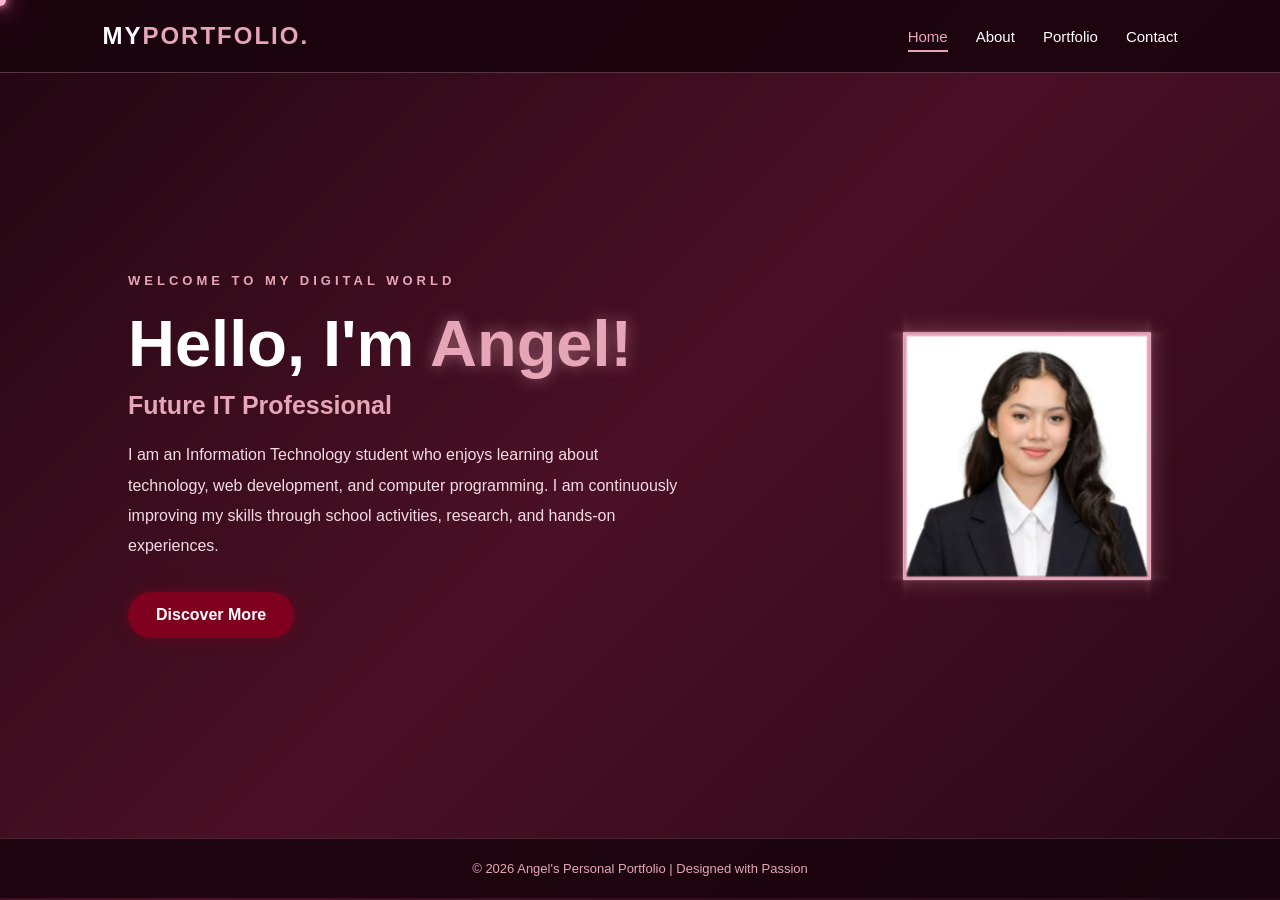
<file: index.html>
<!DOCTYPE html>
<html lang="en">
<head>
    <meta charset="UTF-8">
    <meta name="viewport" content="width=device-width, initial-scale=1.0">
    <title>My Portfolio | Home</title>
    <link rel="stylesheet" href="style.css">
</head>
<body>

<!-- CONSTELLATION MOUSE EFFECT -->

<canvas id="constellation-canvas"></canvas>
<div class="custom-cursor"></div>

<script>
const canvas = document.getElementById("constellation-canvas");
const ctx = canvas.getContext("2d");

let particles = [];
let mouse = { x: -1000, y: -1000 };
let cursor = document.querySelector(".custom-cursor");

canvas.width = window.innerWidth;
canvas.height = window.innerHeight;

window.addEventListener("resize", () => {
    canvas.width = window.innerWidth;
    canvas.height = window.innerHeight;
});

document.addEventListener("mousemove", (e) => {
    mouse.x = e.clientX;
    mouse.y = e.clientY;

    cursor.style.left = e.clientX + "px";
    cursor.style.top = e.clientY + "px";

    // Create constellation particles
    for (let i = 0; i < 3; i++) {
        particles.push({
            x: mouse.x + (Math.random() - 0.5) * 35,
            y: mouse.y + (Math.random() - 0.5) * 35,
            size: Math.random() * 2.5 + 1,
            life: 1,
            speedX: (Math.random() - 0.5) * 1.5,
            speedY: (Math.random() - 0.5) * 1.5
        });
    }
});

function animateConstellation() {
    ctx.clearRect(0, 0, canvas.width, canvas.height);

    // Update and draw particles
    particles.forEach((p, index) => {
        p.x += p.speedX;
        p.y += p.speedY;
        p.life -= 0.009;

        ctx.beginPath();
        ctx.arc(p.x, p.y, p.size, 0, Math.PI * 2);

        ctx.fillStyle = `rgba(255, 182, 208, ${p.life})`;
        ctx.shadowBlur = 15;
        ctx.shadowColor = "#ff4f91";
        ctx.fill();

        if (p.life <= 0) {
            particles.splice(index, 1);
        }
    });

    // Connect nearby particles
    ctx.shadowBlur = 0;

    for (let i = 0; i < particles.length; i++) {
        for (let j = i + 1; j < particles.length; j++) {

            let dx = particles[i].x - particles[j].x;
            let dy = particles[i].y - particles[j].y;
            let distance = Math.sqrt(dx * dx + dy * dy);

            if (distance < 110) {
                ctx.beginPath();
                ctx.moveTo(particles[i].x, particles[i].y);
                ctx.lineTo(particles[j].x, particles[j].y);

                ctx.strokeStyle =
                    `rgba(255, 182, 208, ${0.4 * (1 - distance / 110)})`;

                ctx.lineWidth = 1;
                ctx.stroke();
            }
        }
    }

    // Connect particles to mouse
    particles.forEach(p => {
        let dx = p.x - mouse.x;
        let dy = p.y - mouse.y;
        let distance = Math.sqrt(dx * dx + dy * dy);

        if (distance < 140) {
            ctx.beginPath();
            ctx.moveTo(p.x, p.y);
            ctx.lineTo(mouse.x, mouse.y);
            ctx.strokeStyle = "rgba(255, 182, 208, 0.5)";
            ctx.lineWidth = 1;
            ctx.stroke();
        }
    });

    requestAnimationFrame(animateConstellation);
}

animateConstellation();
</script>
</body>
</html>


<header>
    <a href="index.html" class="logo">MY<span>PORTFOLIO.</span></a>

    <nav>
        <a href="index.html" class="active">Home</a>
        <a href="about.html">About</a>
        <a href="portfolio.html">Portfolio</a>
        <a href="contact.html">Contact</a>
    </nav>
</header>

<section class="hero">
    <div class="hero-text">
        <p class="intro">WELCOME TO MY DIGITAL WORLD</p>
        <h1>Hello, I'm <span>Angel!</span></h1>
        <h2>Future IT Professional</h2>

        <p>
            I am an Information Technology student who enjoys
            learning about technology, web development, and
            computer programming. I am continuously improving
            my skills through school activities, research,
            and hands-on experiences.
        </p>

        <a href="about.html" class="btn">Discover More</a>
    </div>

    <div class="cube-container">
        <div class="cube">
            <div class="cube-face front">
                <img src="Aciel2by2.jpg" alt="My Profile Picture">
            </div>
            <div class="cube-face back">IT STUDENT</div>
            <div class="cube-face right">CREATIVE</div>
            <div class="cube-face left">DREAM BIG</div>
            <div class="cube-face top">LEARN</div>
            <div class="cube-face bottom">CREATE</div>
        </div>
    </div>
</section>

<footer>
    <p>© 2026 Angel's Personal Portfolio | Designed with Passion</p>
</footer>

</body>
</html>
</file>
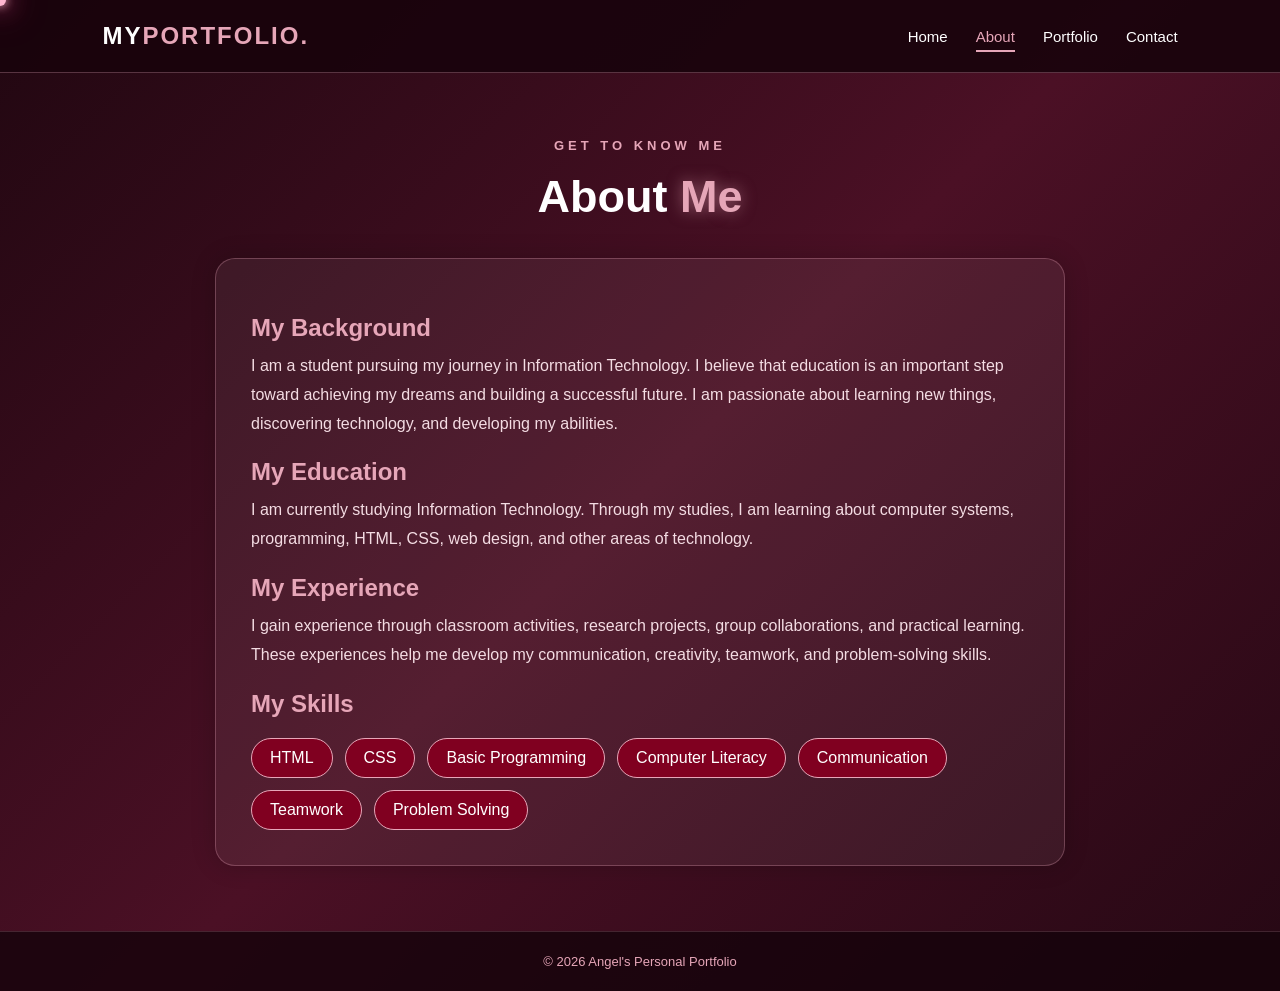
<file: about.html>
<!DOCTYPE html>
<html lang="en">
<head>
    <meta charset="UTF-8">
    <meta name="viewport" content="width=device-width, initial-scale=1.0">
    <title>About Me</title>
    <link rel="stylesheet" href="style.css">
</head>
<body>

<!-- CONSTELLATION MOUSE EFFECT -->

<canvas id="constellation-canvas"></canvas>
<div class="custom-cursor"></div>

<script>
const canvas = document.getElementById("constellation-canvas");
const ctx = canvas.getContext("2d");

let particles = [];
let mouse = { x: -1000, y: -1000 };
let cursor = document.querySelector(".custom-cursor");

canvas.width = window.innerWidth;
canvas.height = window.innerHeight;

window.addEventListener("resize", () => {
    canvas.width = window.innerWidth;
    canvas.height = window.innerHeight;
});

document.addEventListener("mousemove", (e) => {
    mouse.x = e.clientX;
    mouse.y = e.clientY;

    cursor.style.left = e.clientX + "px";
    cursor.style.top = e.clientY + "px";

    // Create constellation particles
    for (let i = 0; i < 3; i++) {
        particles.push({
            x: mouse.x + (Math.random() - 0.5) * 35,
            y: mouse.y + (Math.random() - 0.5) * 35,
            size: Math.random() * 2.5 + 1,
            life: 1,
            speedX: (Math.random() - 0.5) * 1.5,
            speedY: (Math.random() - 0.5) * 1.5
        });
    }
});

function animateConstellation() {
    ctx.clearRect(0, 0, canvas.width, canvas.height);

    // Update and draw particles
    particles.forEach((p, index) => {
        p.x += p.speedX;
        p.y += p.speedY;
        p.life -= 0.009;

        ctx.beginPath();
        ctx.arc(p.x, p.y, p.size, 0, Math.PI * 2);

        ctx.fillStyle = `rgba(255, 182, 208, ${p.life})`;
        ctx.shadowBlur = 15;
        ctx.shadowColor = "#ff4f91";
        ctx.fill();

        if (p.life <= 0) {
            particles.splice(index, 1);
        }
    });

    // Connect nearby particles
    ctx.shadowBlur = 0;

    for (let i = 0; i < particles.length; i++) {
        for (let j = i + 1; j < particles.length; j++) {

            let dx = particles[i].x - particles[j].x;
            let dy = particles[i].y - particles[j].y;
            let distance = Math.sqrt(dx * dx + dy * dy);

            if (distance < 110) {
                ctx.beginPath();
                ctx.moveTo(particles[i].x, particles[i].y);
                ctx.lineTo(particles[j].x, particles[j].y);

                ctx.strokeStyle =
                    `rgba(255, 182, 208, ${0.4 * (1 - distance / 110)})`;

                ctx.lineWidth = 1;
                ctx.stroke();
            }
        }
    }

    // Connect particles to mouse
    particles.forEach(p => {
        let dx = p.x - mouse.x;
        let dy = p.y - mouse.y;
        let distance = Math.sqrt(dx * dx + dy * dy);

        if (distance < 140) {
            ctx.beginPath();
            ctx.moveTo(p.x, p.y);
            ctx.lineTo(mouse.x, mouse.y);
            ctx.strokeStyle = "rgba(255, 182, 208, 0.5)";
            ctx.lineWidth = 1;
            ctx.stroke();
        }
    });

    requestAnimationFrame(animateConstellation);
}

animateConstellation();
</script>
</body>
</html>


<header>
    <a href="index.html" class="logo">MY<span>PORTFOLIO.</span></a>
    <nav>
        <a href="index.html">Home</a>
        <a href="about.html" class="active">About</a>
        <a href="portfolio.html">Portfolio</a>
        <a href="contact.html">Contact</a>
    </nav>
</header>

<section class="page-section">
    <p class="intro">GET TO KNOW ME</p>
    <h1>About <span>Me</span></h1>

    <div class="about-card">
        <h2>My Background</h2>
        <p>
            I am a student pursuing my journey in Information
            Technology. I believe that education is an important
            step toward achieving my dreams and building a
            successful future. I am passionate about learning
            new things, discovering technology, and developing
            my abilities.
        </p>

        <h2>My Education</h2>
        <p>
            I am currently studying Information Technology.
            Through my studies, I am learning about computer
            systems, programming, HTML, CSS, web design,
            and other areas of technology.
        </p>

        <h2>My Experience</h2>
        <p>
            I gain experience through classroom activities,
            research projects, group collaborations, and
            practical learning. These experiences help me
            develop my communication, creativity, teamwork,
            and problem-solving skills.
        </p>

        <h2>My Skills</h2>
        <div class="skills">
            <span>HTML</span>
            <span>CSS</span>
            <span>Basic Programming</span>
            <span>Computer Literacy</span>
            <span>Communication</span>
            <span>Teamwork</span>
            <span>Problem Solving</span>
        </div>
    </div>
</section>

<footer>
    <p>© 2026 Angel's Personal Portfolio</p>
</footer>

</body>
</html>
</file>
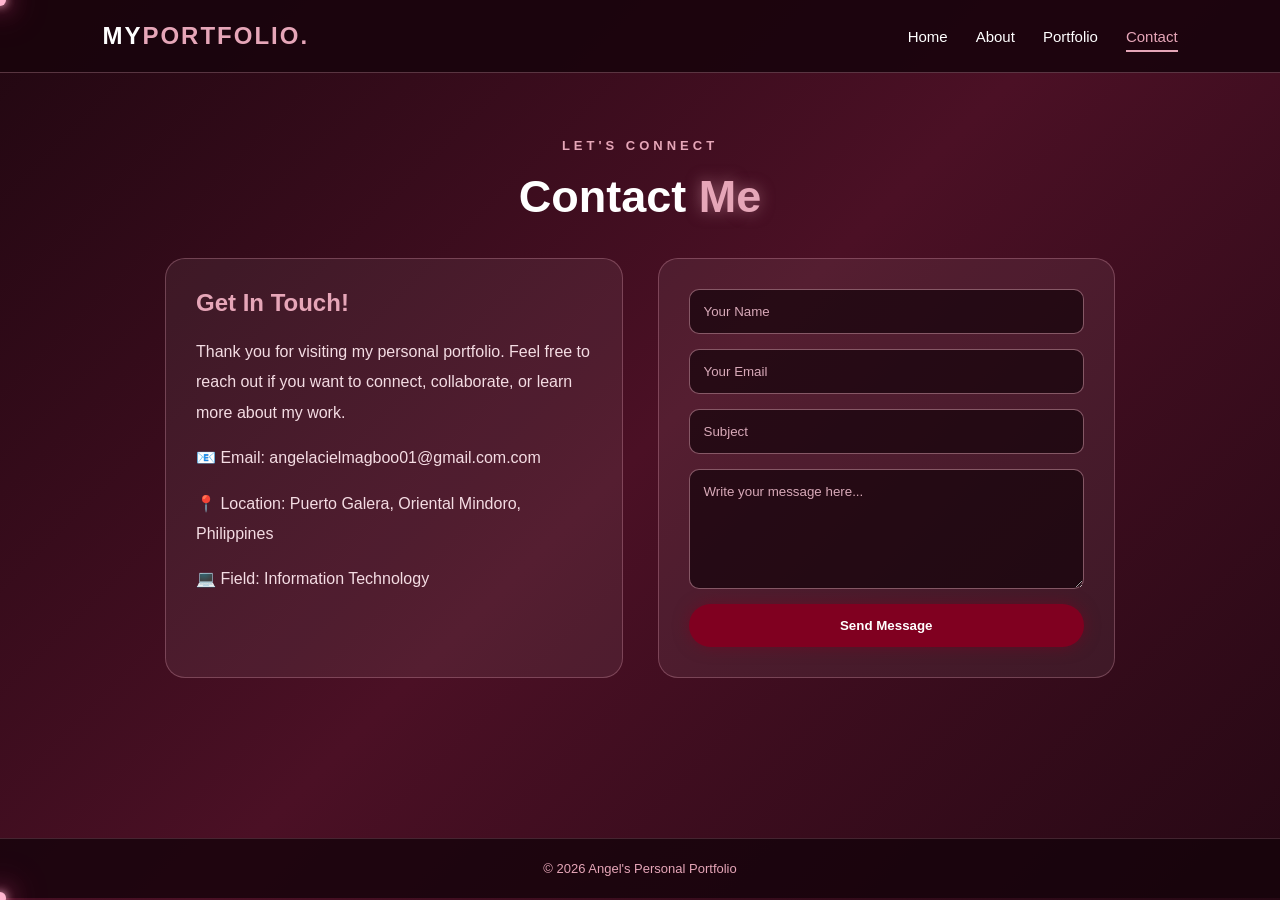
<file: contact.html>
<!DOCTYPE html>
<html lang="en">
<head>
    <meta charset="UTF-8">
    <meta name="viewport" content="width=device-width, initial-scale=1.0">
    <title>Contact Me</title>
    <link rel="stylesheet" href="style.css">
</head>
<body>

<!-- CONSTELLATION MOUSE EFFECT -->

<canvas id="constellation-canvas"></canvas>
<div class="custom-cursor"></div>

<script>
const canvas = document.getElementById("constellation-canvas");
const ctx = canvas.getContext("2d");

let particles = [];
let mouse = { x: -1000, y: -1000 };
let cursor = document.querySelector(".custom-cursor");

canvas.width = window.innerWidth;
canvas.height = window.innerHeight;

window.addEventListener("resize", () => {
    canvas.width = window.innerWidth;
    canvas.height = window.innerHeight;
});

document.addEventListener("mousemove", (e) => {
    mouse.x = e.clientX;
    mouse.y = e.clientY;

    cursor.style.left = e.clientX + "px";
    cursor.style.top = e.clientY + "px";

    // Create constellation particles
    for (let i = 0; i < 3; i++) {
        particles.push({
            x: mouse.x + (Math.random() - 0.5) * 35,
            y: mouse.y + (Math.random() - 0.5) * 35,
            size: Math.random() * 2.5 + 1,
            life: 1,
            speedX: (Math.random() - 0.5) * 1.5,
            speedY: (Math.random() - 0.5) * 1.5
        });
    }
});

function animateConstellation() {
    ctx.clearRect(0, 0, canvas.width, canvas.height);

    // Update and draw particles
    particles.forEach((p, index) => {
        p.x += p.speedX;
        p.y += p.speedY;
        p.life -= 0.009;

        ctx.beginPath();
        ctx.arc(p.x, p.y, p.size, 0, Math.PI * 2);

        ctx.fillStyle = `rgba(255, 182, 208, ${p.life})`;
        ctx.shadowBlur = 15;
        ctx.shadowColor = "#ff4f91";
        ctx.fill();

        if (p.life <= 0) {
            particles.splice(index, 1);
        }
    });

    // Connect nearby particles
    ctx.shadowBlur = 0;

    for (let i = 0; i < particles.length; i++) {
        for (let j = i + 1; j < particles.length; j++) {

            let dx = particles[i].x - particles[j].x;
            let dy = particles[i].y - particles[j].y;
            let distance = Math.sqrt(dx * dx + dy * dy);

            if (distance < 110) {
                ctx.beginPath();
                ctx.moveTo(particles[i].x, particles[i].y);
                ctx.lineTo(particles[j].x, particles[j].y);

                ctx.strokeStyle =
                    `rgba(255, 182, 208, ${0.4 * (1 - distance / 110)})`;

                ctx.lineWidth = 1;
                ctx.stroke();
            }
        }
    }

    // Connect particles to mouse
    particles.forEach(p => {
        let dx = p.x - mouse.x;
        let dy = p.y - mouse.y;
        let distance = Math.sqrt(dx * dx + dy * dy);

        if (distance < 140) {
            ctx.beginPath();
            ctx.moveTo(p.x, p.y);
            ctx.lineTo(mouse.x, mouse.y);
            ctx.strokeStyle = "rgba(255, 182, 208, 0.5)";
            ctx.lineWidth = 1;
            ctx.stroke();
        }
    });

    requestAnimationFrame(animateConstellation);
}

animateConstellation();
</script>
</body>
</html>

<header>
    <a href="index.html" class="logo">MY<span>PORTFOLIO.</span></a>
    <nav>
        <a href="index.html">Home</a>
        <a href="about.html">About</a>
        <a href="portfolio.html">Portfolio</a>
        <a href="contact.html" class="active">Contact</a>
    </nav>
</header>

<section class="page-section">
    <p class="intro">LET'S CONNECT</p>
    <h1>Contact <span>Me</span></h1>

    <div class="contact-container">

        <div class="contact-info">
            <h2>Get In Touch!</h2>
            <p>
                Thank you for visiting my personal portfolio.
                Feel free to reach out if you want to connect,
                collaborate, or learn more about my work.
            </p>

            <p>📧 Email: angelacielmagboo01@gmail.com.com</p>
            <p>📍 Location: Puerto Galera, Oriental Mindoro, Philippines</p>
            <p>💻 Field: Information Technology</p>
        </div>

        <form class="contact-form" action="#" method="get">
            <input type="text" name="name"
                   placeholder="Your Name" required>

            <input type="email" name="email"
                   placeholder="Your Email" required>

            <input type="text" name="subject"
                   placeholder="Subject" required>

            <textarea name="message"
                      placeholder="Write your message here..."
                      rows="6" required></textarea>

            <button type="submit" class="btn">
                Send Message
            </button>
        </form>

    </div>
</section>

<footer>
    <p>© 2026 Angel's Personal Portfolio</p>
</footer>

</body>

<!-- CONSTELLATION MOUSE EFFECT -->

<canvas id="constellation-canvas"></canvas>
<div class="custom-cursor"></div>

<script>
const canvas = document.getElementById("constellation-canvas");
const ctx = canvas.getContext("2d");

let particles = [];
let mouse = { x: -1000, y: -1000 };
let cursor = document.querySelector(".custom-cursor");

canvas.width = window.innerWidth;
canvas.height = window.innerHeight;

window.addEventListener("resize", () => {
    canvas.width = window.innerWidth;
    canvas.height = window.innerHeight;
});

document.addEventListener("mousemove", (e) => {
    mouse.x = e.clientX;
    mouse.y = e.clientY;

    cursor.style.left = e.clientX + "px";
    cursor.style.top = e.clientY + "px";

    // Create constellation particles
    for (let i = 0; i < 3; i++) {
        particles.push({
            x: mouse.x + (Math.random() - 0.5) * 35,
            y: mouse.y + (Math.random() - 0.5) * 35,
            size: Math.random() * 2.5 + 1,
            life: 1,
            speedX: (Math.random() - 0.5) * 1.5,
            speedY: (Math.random() - 0.5) * 1.5
        });
    }
});

function animateConstellation() {
    ctx.clearRect(0, 0, canvas.width, canvas.height);

    // Update and draw particles
    particles.forEach((p, index) => {
        p.x += p.speedX;
        p.y += p.speedY;
        p.life -= 0.009;

        ctx.beginPath();
        ctx.arc(p.x, p.y, p.size, 0, Math.PI * 2);

        ctx.fillStyle = `rgba(255, 182, 208, ${p.life})`;
        ctx.shadowBlur = 15;
        ctx.shadowColor = "#ff4f91";
        ctx.fill();

        if (p.life <= 0) {
            particles.splice(index, 1);
        }
    });

    // Connect nearby particles
    ctx.shadowBlur = 0;

    for (let i = 0; i < particles.length; i++) {
        for (let j = i + 1; j < particles.length; j++) {

            let dx = particles[i].x - particles[j].x;
            let dy = particles[i].y - particles[j].y;
            let distance = Math.sqrt(dx * dx + dy * dy);

            if (distance < 110) {
                ctx.beginPath();
                ctx.moveTo(particles[i].x, particles[i].y);
                ctx.lineTo(particles[j].x, particles[j].y);

                ctx.strokeStyle =
                    `rgba(255, 182, 208, ${0.4 * (1 - distance / 110)})`;

                ctx.lineWidth = 1;
                ctx.stroke();
            }
        }
    }

    // Connect particles to mouse
    particles.forEach(p => {
        let dx = p.x - mouse.x;
        let dy = p.y - mouse.y;
        let distance = Math.sqrt(dx * dx + dy * dy);

        if (distance < 140) {
            ctx.beginPath();
            ctx.moveTo(p.x, p.y);
            ctx.lineTo(mouse.x, mouse.y);
            ctx.strokeStyle = "rgba(255, 182, 208, 0.5)";
            ctx.lineWidth = 1;
            ctx.stroke();
        }
    });

    requestAnimationFrame(animateConstellation);
}

animateConstellation();
</script>
</body>
</html>

</html>
</file>
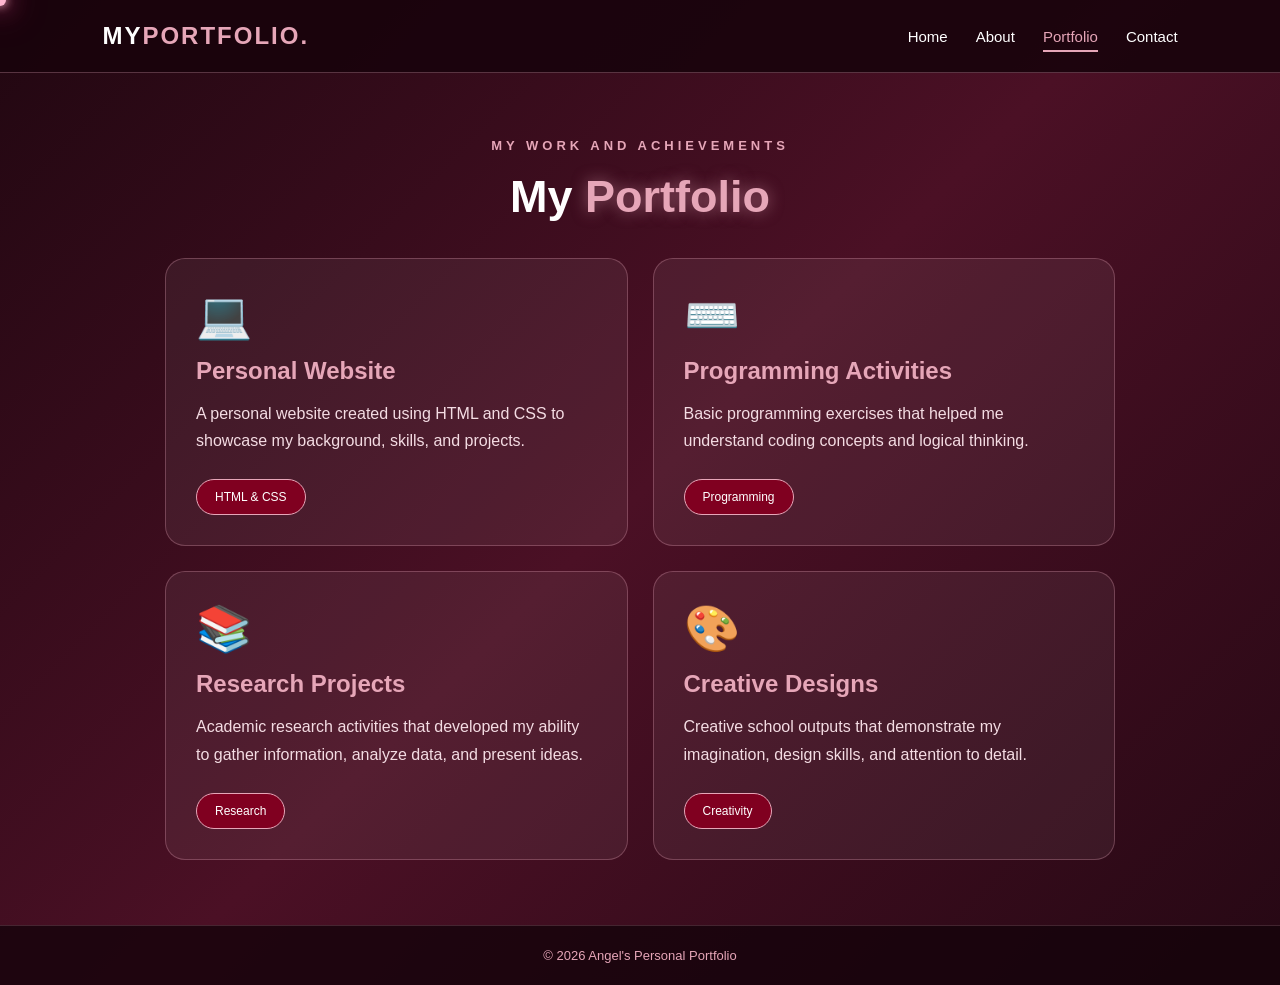
<file: portfolio.html>
<!DOCTYPE html>
<html lang="en">
<head>
    <meta charset="UTF-8">
    <meta name="viewport" content="width=device-width, initial-scale=1.0">
    <title>My Projects</title>
    <link rel="stylesheet" href="style.css">
</head>
<body>

<!-- CONSTELLATION MOUSE EFFECT -->

<canvas id="constellation-canvas"></canvas>
<div class="custom-cursor"></div>

<script>
const canvas = document.getElementById("constellation-canvas");
const ctx = canvas.getContext("2d");

let particles = [];
let mouse = { x: -1000, y: -1000 };
let cursor = document.querySelector(".custom-cursor");

canvas.width = window.innerWidth;
canvas.height = window.innerHeight;

window.addEventListener("resize", () => {
    canvas.width = window.innerWidth;
    canvas.height = window.innerHeight;
});

document.addEventListener("mousemove", (e) => {
    mouse.x = e.clientX;
    mouse.y = e.clientY;

    cursor.style.left = e.clientX + "px";
    cursor.style.top = e.clientY + "px";

    // Create constellation particles
    for (let i = 0; i < 3; i++) {
        particles.push({
            x: mouse.x + (Math.random() - 0.5) * 35,
            y: mouse.y + (Math.random() - 0.5) * 35,
            size: Math.random() * 2.5 + 1,
            life: 1,
            speedX: (Math.random() - 0.5) * 1.5,
            speedY: (Math.random() - 0.5) * 1.5
        });
    }
});

function animateConstellation() {
    ctx.clearRect(0, 0, canvas.width, canvas.height);

    // Update and draw particles
    particles.forEach((p, index) => {
        p.x += p.speedX;
        p.y += p.speedY;
        p.life -= 0.009;

        ctx.beginPath();
        ctx.arc(p.x, p.y, p.size, 0, Math.PI * 2);

        ctx.fillStyle = `rgba(255, 182, 208, ${p.life})`;
        ctx.shadowBlur = 15;
        ctx.shadowColor = "#ff4f91";
        ctx.fill();

        if (p.life <= 0) {
            particles.splice(index, 1);
        }
    });

    // Connect nearby particles
    ctx.shadowBlur = 0;

    for (let i = 0; i < particles.length; i++) {
        for (let j = i + 1; j < particles.length; j++) {

            let dx = particles[i].x - particles[j].x;
            let dy = particles[i].y - particles[j].y;
            let distance = Math.sqrt(dx * dx + dy * dy);

            if (distance < 110) {
                ctx.beginPath();
                ctx.moveTo(particles[i].x, particles[i].y);
                ctx.lineTo(particles[j].x, particles[j].y);

                ctx.strokeStyle =
                    `rgba(255, 182, 208, ${0.4 * (1 - distance / 110)})`;

                ctx.lineWidth = 1;
                ctx.stroke();
            }
        }
    }

    // Connect particles to mouse
    particles.forEach(p => {
        let dx = p.x - mouse.x;
        let dy = p.y - mouse.y;
        let distance = Math.sqrt(dx * dx + dy * dy);

        if (distance < 140) {
            ctx.beginPath();
            ctx.moveTo(p.x, p.y);
            ctx.lineTo(mouse.x, mouse.y);
            ctx.strokeStyle = "rgba(255, 182, 208, 0.5)";
            ctx.lineWidth = 1;
            ctx.stroke();
        }
    });

    requestAnimationFrame(animateConstellation);
}

animateConstellation();
</script>
</body>
</html>

<header>
    <a href="index.html" class="logo">MY<span>PORTFOLIO.</span></a>
    <nav>
        <a href="index.html">Home</a>
        <a href="about.html">About</a>
        <a href="portfolio.html" class="active">Portfolio</a>
        <a href="contact.html">Contact</a>
    </nav>
</header>

<section class="page-section">
    <p class="intro">MY WORK AND ACHIEVEMENTS</p>
    <h1>My <span>Portfolio</span></h1>

    <div class="project-container">

        <div class="project-card">
            <div class="project-icon">💻</div>
            <h2>Personal Website</h2>
            <p>
                A personal website created using HTML and CSS
                to showcase my background, skills, and projects.
            </p>
            <span class="tag">HTML & CSS</span>
        </div>

        <div class="project-card">
            <div class="project-icon">⌨️</div>
            <h2>Programming Activities</h2>
            <p>
                Basic programming exercises that helped me
                understand coding concepts and logical thinking.
            </p>
            <span class="tag">Programming</span>
        </div>

        <div class="project-card">
            <div class="project-icon">📚</div>
            <h2>Research Projects</h2>
            <p>
                Academic research activities that developed
                my ability to gather information, analyze data,
                and present ideas.
            </p>
            <span class="tag">Research</span>
        </div>

        <div class="project-card">
            <div class="project-icon">🎨</div>
            <h2>Creative Designs</h2>
            <p>
                Creative school outputs that demonstrate my
                imagination, design skills, and attention to detail.
            </p>
            <span class="tag">Creativity</span>
        </div>

    </div>
</section>

<footer>
    <p>© 2026 Angel's Personal Portfolio</p>
</footer>

</body>
</html>
</file>
<file: style.css>
/* ==============================
   BURGUNDY IT STUDENT PORTFOLIO
   ============================== */

* {
    margin: 0;
    padding: 0;
    box-sizing: border-box;
    font-family: 'Segoe UI', Arial, sans-serif;
    scroll-behavior: smooth;
}

:root {
    --burgundy: #800020;
    --dark: #210711;
    --wine: #4b1025;
    --pink: #e6a6b8;
    --light: #fff0f4;
    --white: #ffffff;
}

body {
    background: linear-gradient(135deg, #210711, #4b1025, #260814);
    color: var(--white);
    min-height: 100vh;
    overflow-x: hidden;
}

/* HEADER */

header {
    display: flex;
    justify-content: space-between;
    align-items: center;
    padding: 22px 8%;
    background: rgba(25, 4, 12, 0.92);
    border-bottom: 1px solid rgba(230, 166, 184, 0.3);
    position: sticky;
    top: 0;
    z-index: 100;
    animation: slideDown 1s ease;
}

.logo {
    font-size: 24px;
    font-weight: bold;
    color: white;
    text-decoration: none;
    letter-spacing: 2px;
}

.logo span {
    color: var(--pink);
}

nav {
    display: flex;
    gap: 28px;
}

nav a {
    text-decoration: none;
    color: white;
    font-size: 15px;
    transition: 0.4s;
    position: relative;
}

nav a::after {
    content: "";
    position: absolute;
    width: 0;
    height: 2px;
    background: var(--pink);
    left: 0;
    bottom: -7px;
    transition: 0.4s;
}

nav a:hover::after,
nav a.active::after {
    width: 100%;
}

nav a:hover,
nav a.active {
    color: var(--pink);
}

/* HOMEPAGE */

.hero {
    min-height: 85vh;
    display: flex;
    justify-content: space-between;
    align-items: center;
    padding: 60px 10%;
    gap: 50px;
}

.hero-text {
    max-width: 550px;
    animation: fadeLeft 1.2s ease;
}

.intro {
    color: var(--pink);
    letter-spacing: 4px;
    font-size: 13px;
    font-weight: bold;
    margin-bottom: 18px;
}

.hero h1 {
    font-size: clamp(40px, 6vw, 65px);
    margin-bottom: 10px;
}

.hero h1 span,
.page-section h1 span {
    color: var(--pink);
    text-shadow: 0 0 15px rgba(230, 166, 184, 0.5);
}

.hero h2 {
    color: #e6a6b8;
    margin-bottom: 20px;
    font-size: 25px;
}

.hero-text > p:not(.intro) {
    line-height: 1.9;
    color: #f4dce3;
    margin-bottom: 30px;
}

/* BUTTON */

.btn {
    display: inline-block;
    border: none;
    background: var(--burgundy);
    color: white;
    padding: 14px 28px;
    border-radius: 30px;
    text-decoration: none;
    font-weight: bold;
    cursor: pointer;
    transition: 0.4s;
    box-shadow: 0 0 15px rgba(128, 0, 32, 0.5);
}

.btn:hover {
    background: var(--pink);
    color: var(--dark);
    transform: translateY(-5px);
    box-shadow: 0 0 25px var(--pink);
}

/* 3D CUBE PROFILE PICTURE */

.cube-container {
    width: 250px;
    height: 250px;
    perspective: 1000px;
    display: flex;
    justify-content: center;
    align-items: center;
    animation: float 3s ease-in-out infinite;
    flex-shrink: 0;
}

.cube {
    width: 220px;
    height: 220px;
    position: relative;
    transform-style: preserve-3d;
    animation: rotateCube 12s infinite linear;
}

.cube-face {
    position: absolute;
    width: 220px;
    height: 220px;
    border: 3px solid var(--pink);
    background: linear-gradient(135deg, #800020, #310918);
    display: flex;
    justify-content: center;
    align-items: center;
    font-size: 22px;
    font-weight: bold;
    color: white;
    letter-spacing: 2px;
    box-shadow: inset 0 0 25px rgba(230, 166, 184, 0.25),
                0 0 20px rgba(230, 166, 184, 0.35);
    backface-visibility: visible;
}

.cube-face img {
    width: 100%;
    height: 100%;
    object-fit: cover;
}

.front {
    transform: translateZ(110px);
}

.back {
    transform: rotateY(180deg) translateZ(110px);
}

.right {
    transform: rotateY(90deg) translateZ(110px);
}

.left {
    transform: rotateY(-90deg) translateZ(110px);
}

.top {
    transform: rotateX(90deg) translateZ(110px);
}

.bottom {
    transform: rotateX(-90deg) translateZ(110px);
}

/* ABOUT PAGE */

.page-section {
    min-height: 85vh;
    padding: 65px 10%;
    text-align: center;
    animation: fadeUp 1s ease;
}

.page-section h1 {
    font-size: 45px;
    margin-bottom: 35px;
}

.about-card {
    max-width: 850px;
    margin: auto;
    text-align: left;
    padding: 35px;
    background: rgba(255, 255, 255, 0.06);
    border: 1px solid rgba(230, 166, 184, 0.3);
    border-radius: 20px;
    box-shadow: 0 0 25px rgba(0, 0, 0, 0.2);
    transition: 0.4s;
}

.about-card:hover {
    transform: translateY(-7px);
    box-shadow: 0 0 25px rgba(230, 166, 184, 0.25);
}

.about-card h2 {
    color: var(--pink);
    margin: 20px 0 10px;
}

.about-card p {
    line-height: 1.8;
    color: #f4dce3;
}

/* SKILLS */

.skills {
    display: flex;
    flex-wrap: wrap;
    gap: 12px;
    margin-top: 20px;
}

.skills span,
.tag {
    background: var(--burgundy);
    padding: 10px 18px;
    border-radius: 20px;
    color: white;
    border: 1px solid var(--pink);
    transition: 0.3s;
}

.skills span:hover {
    background: var(--pink);
    color: var(--dark);
    transform: scale(1.1);
}

/* PORTFOLIO PROJECTS */

.project-container {
    display: grid;
    grid-template-columns: repeat(2, 1fr);
    gap: 25px;
    max-width: 950px;
    margin: auto;
}

.project-card {
    background: rgba(255, 255, 255, 0.06);
    border: 1px solid rgba(230, 166, 184, 0.3);
    border-radius: 20px;
    padding: 30px;
    text-align: left;
    transition: 0.4s;
    animation: fadeUp 1s ease;
}

.project-card:hover {
    transform: translateY(-12px) scale(1.02);
    box-shadow: 0 0 25px rgba(230, 166, 184, 0.3);
    border-color: var(--pink);
}

.project-icon {
    font-size: 45px;
    margin-bottom: 15px;
}

.project-card h2 {
    color: var(--pink);
    margin-bottom: 15px;
}

.project-card p {
    color: #f4dce3;
    line-height: 1.7;
    margin-bottom: 25px;
}

.tag {
    display: inline-block;
    font-size: 12px;
}

/* CONTACT PAGE */

.contact-container {
    display: grid;
    grid-template-columns: 1fr 1fr;
    gap: 35px;
    max-width: 950px;
    margin: auto;
    text-align: left;
}

.contact-info,
.contact-form {
    background: rgba(255, 255, 255, 0.06);
    border: 1px solid rgba(230, 166, 184, 0.3);
    padding: 30px;
    border-radius: 20px;
}

.contact-info h2 {
    color: var(--pink);
    margin-bottom: 20px;
}

.contact-info p {
    line-height: 1.9;
    margin-bottom: 15px;
    color: #f4dce3;
}

.contact-form {
    display: flex;
    flex-direction: column;
    gap: 15px;
}

.contact-form input,
.contact-form textarea {
    width: 100%;
    padding: 14px;
    border: 1px solid rgba(230, 166, 184, 0.5);
    border-radius: 10px;
    background: rgba(20, 3, 10, 0.7);
    color: white;
    outline: none;
    transition: 0.3s;
}

.contact-form input:focus,
.contact-form textarea:focus {
    border-color: var(--pink);
    box-shadow: 0 0 12px rgba(230, 166, 184, 0.3);
}

.contact-form input::placeholder,
.contact-form textarea::placeholder {
    color: #d8a9b8;
}

.contact-form textarea {
    resize: vertical;
}

/* FOOTER */

footer {
    text-align: center;
    padding: 22px;
    color: #e6a6b8;
    background: rgba(20, 3, 10, 0.8);
    border-top: 1px solid rgba(230, 166, 184, 0.2);
    font-size: 13px;
}

/* ANIMATIONS */

@keyframes rotateCube {
    0% {
        transform: rotateX(-15deg) rotateY(0deg);
    }
    100% {
        transform: rotateX(-15deg) rotateY(360deg);
    }
}

@keyframes float {
    0%, 100% {
        transform: translateY(0);
    }
    50% {
        transform: translateY(-18px);
    }
}

@keyframes fadeUp {
    from {
        opacity: 0;
        transform: translateY(40px);
    }
    to {
        opacity: 1;
        transform: translateY(0);
    }
}

@keyframes fadeLeft {
    from {
        opacity: 0;
        transform: translateX(-50px);
    }
    to {
        opacity: 1;
        transform: translateX(0);
    }
}

@keyframes slideDown {
    from {
        opacity: 0;
        transform: translateY(-30px);
    }
    to {
        opacity: 1;
        transform: translateY(0);
    }
}

/* RESPONSIVE DESIGN */

@media (max-width: 768px) {

    header {
        flex-direction: column;
        gap: 18px;
        padding: 20px;
    }

    nav {
        gap: 15px;
        flex-wrap: wrap;
        justify-content: center;
    }

    nav a {
        font-size: 13px;
    }

    .hero {
        flex-direction: column-reverse;
        text-align: center;
        padding: 50px 7%;
    }

    .cube-container {
        margin-bottom: 25px;
        transform: scale(0.85);
    }

    .project-container,
    .contact-container {
        grid-template-columns: 1fr;
    }

    .page-section {
        padding: 45px 6%;
    }

    .page-section h1 {
        font-size: 35px;
    }

    .about-card {
        padding: 22px;
    }
}

/* =================================
   ANIMATED CONSTELLATION CURSOR
   ================================= */

#constellation-canvas {
    position: fixed;
    inset: 0;
    width: 100%;
    height: 100%;
    pointer-events: none;
    z-index: 9999;
}

/* Glowing custom cursor */

.custom-cursor {
    position: fixed;
    width: 12px;
    height: 12px;
    background: #ffb6d0;
    border-radius: 50%;
    pointer-events: none;
    z-index: 10000;
    box-shadow:
        0 0 10px #ffb6d0,
        0 0 25px #ff4f91,
        0 0 40px #ff4f91;
    transform: translate(-50%, -50%);
}

/* Hide custom cursor on touch devices */

@media (hover: none), (pointer: coarse) {
    .custom-cursor {
        display: none;
    }
}
</file>
